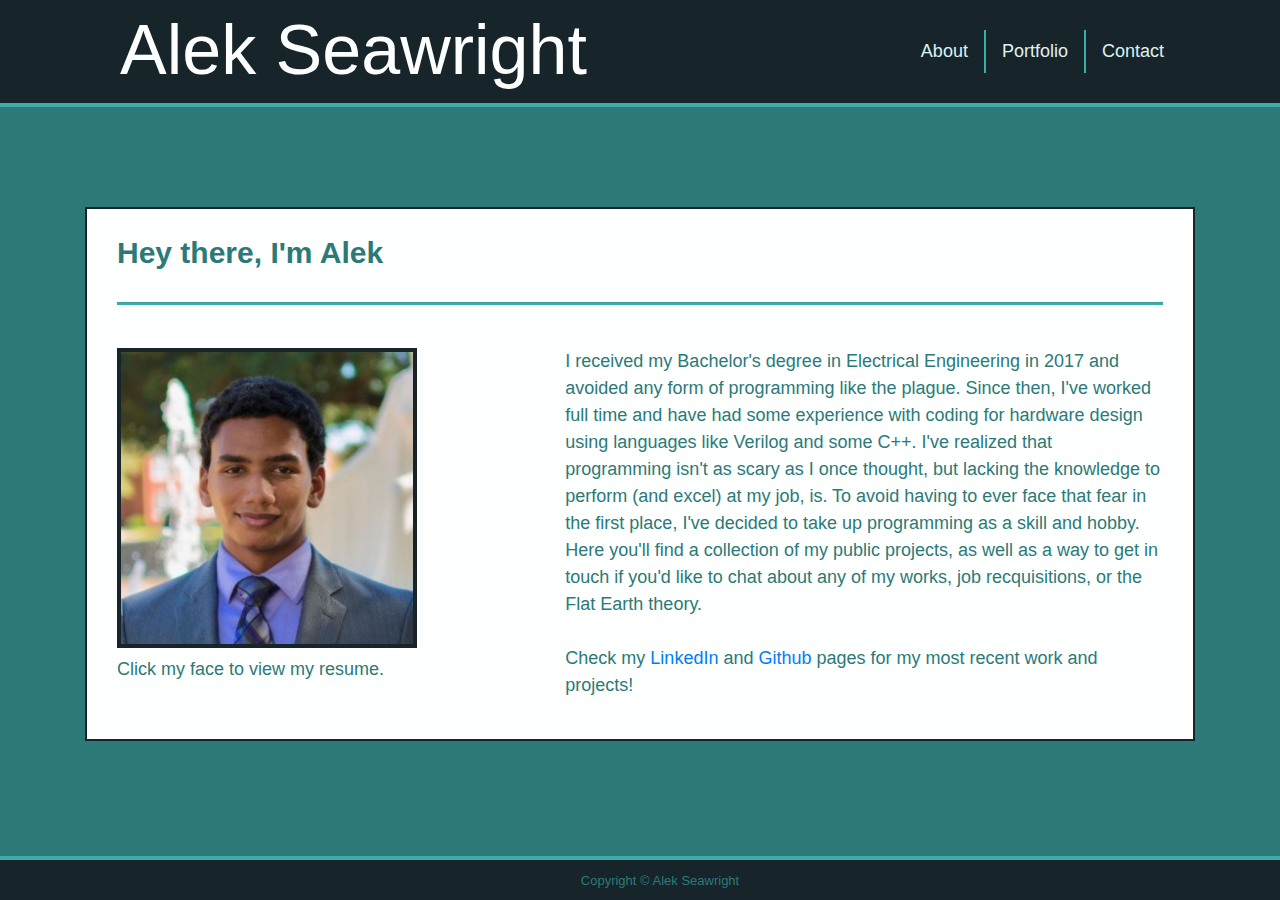
<file: index.html>
<!DOCTYPE html>
<html lang="en-us">

<head>
    <!--  default doc serttings  -->
    <meta charset="UTF-8">
    <meta name="viewport" content="width=device-width, initial-scale=1">
    <title>Alek Seawright - Portfolio</title>
    <!-- Bootstrap CDN -->
    <link rel="stylesheet" href="https://stackpath.bootstrapcdn.com/bootstrap/4.4.1/css/bootstrap.min.css" integrity="sha384-Vkoo8x4CGsO3+Hhxv8T/Q5PaXtkKtu6ug5TOeNV6gBiFeWPGFN9MuhOf23Q9Ifjh" crossorigin="anonymous">
    <link rel="stylesheet" type="text/css" href="assets/css/reset.css">
    <link rel="stylesheet" type="text/css" href="assets/css/style.css">
</head>

<body>
    <!-- create navbar -->
    <nav class="navbar navbar-default navbar-expand-sm" role="navigation">
        <div class="container">
            <div class="col-sm-3">
                <a class="navbar-brand" href="index.html">Alek Seawright</a>
            </div>
            <div class="col-sm-9">
                <ul class="nav justify-content-end">
                    <li class="nav-item">
                        <a class="nav-link" href="index.html" style="color: #def2f1; text-decoration: none;">About</a>
                    </li>
                    <li class="nav-item">
                        <a class="nav-link" href="portfolio.html" style="color: #def2f1; text-decoration: none;">Portfolio</a>
                    </li>
                    <li class="nav-item">
                        <a class="nav-link" href="contact.html" style="color: #def2f1; text-decoration: none;">Contact</a>
                    </li>
                </ul>
            </div>
        </div>
    </nav>

    <!-- create content -->
    <div class="container">
        <div class="content">
            <div class="row">
                <div class="page-header col-sm-12">
                    <h2>Hey there, I'm Alek</h2>
                </div>
            </div>
            <hr> <br>
            <div class="row">
                <div class="col-sm-5">
                    <a href='https://drive.google.com/open?id=1tvVA1HSILBCQv0oaSrRonZx1rxRtTEbI' target="_blank">
                        <img class="img-responsive" src="assets/images/headshot.jpg" alt="Alek's beautiful face (and Resume)" width="300" height="300">
                    </a>
                    <p>Click my face to view my resume.</p>
                </div>
                <!-- 
                <a href="default.asp">
                    <img src="smiley.gif" alt="HTML tutorial" style="width:42px;height:42px;border:0">
                  </a> -->
                <div class="col-sm-7">
                    <p class="text-wrap" style="width: 100%;">
                        I received my Bachelor's degree in Electrical Engineering in 2017 and avoided any form of programming like the plague. Since then, I've worked full time and have had some experience with coding for hardware design using languages like Verilog and some
                        C++. I've realized that programming isn't as scary as I once thought, but lacking the knowledge to perform (and excel) at my job, is. To avoid having to ever face that fear in the first place, I've decided to take up programming
                        as a skill and hobby. Here you'll find a collection of my public projects, as well as a way to get in touch if you'd like to chat about any of my works, job recquisitions, or the Flat Earth theory.
                        <br><br> Check my <a href="https://www.linkedin.com/in/alek-seawright" target="_blank">LinkedIn</a> and <a href="https://github.com/aseawright1" target="_blank">Github</a> pages for my most recent work and projects!
                    </p>
                </div>
            </div>
        </div>
        <div class="navbar fixed-bottom ">
            <div class="footer">
                <p> Copyright &copy; Alek Seawright </p>
            </div>
        </div>
    </div>
</body>

</html>
</file>
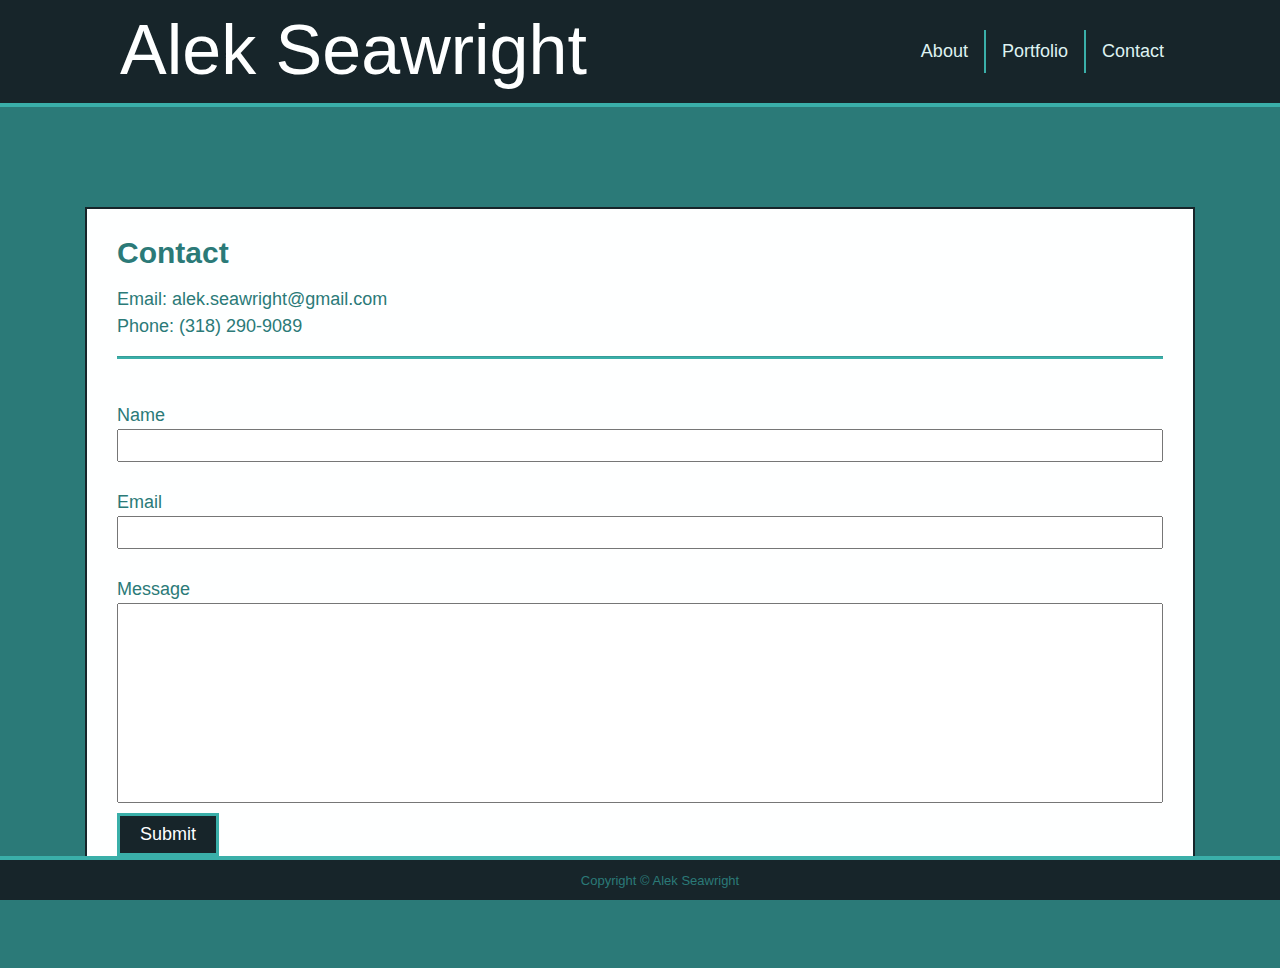
<file: contact.html>
<!-- contact.html file for Portfolio_Project
Author: Alek Seawright
V1 Released: 12/04/2019
Description: This file defines the HTML for the "contact me" page of the portfolio-->

<!DOCTYPE html>
<html lang="en-us">

<head>
    <!--  default doc serttings  -->
    <meta charset="UTF-8">
    <meta name="viewport" content="width=device-width, initial-scale=1">
    <title>Alek Seawright - Portfolio</title>
    <!-- Bootstrap CDN -->
    <link rel="stylesheet" href="https://stackpath.bootstrapcdn.com/bootstrap/4.4.1/css/bootstrap.min.css" integrity="sha384-Vkoo8x4CGsO3+Hhxv8T/Q5PaXtkKtu6ug5TOeNV6gBiFeWPGFN9MuhOf23Q9Ifjh" crossorigin="anonymous">
    <link rel="stylesheet" type="text/css" href="assets/css/reset.css">
    <link rel="stylesheet" type="text/css" href="assets/css/style.css">
</head>

<body>
    <!-- create navbar -->
    <nav class="navbar navbar-default navbar-expand-sm" role="navigation">
        <div class="container">
            <div class="col-sm-3">
                <a class="page-scroll navbar-brand" href="index.html">Alek Seawright</a>
            </div>
            <div class="col-sm-9">
                <ul class="nav justify-content-end">
                    <li class="nav-item">
                        <a class="nav-link" href="index.html" style="color: #def2f1; text-decoration: none;">About</a>
                    </li>
                    <li class="nav-item">
                        <a class="nav-link" href="portfolio.html" style="color: #def2f1; text-decoration: none;">Portfolio</a>
                    </li>
                    <li class="nav-item">
                        <a class="nav-link" href="contact.html" style="color: #def2f1; text-decoration: none;">Contact</a>
                    </li>
                </ul>
            </div>
        </div>
    </nav>

    <!-- create content -->
    <div class="container">
        <div class="content">
            <div class="row">
                <div class="page-header col-sm-12">
                    <h2>Contact</h2>
                </div>
            </div>
            <div class="row">
                <div class="text-wrap col-sm-12" style="width: 100%;">
                    Email: alek.seawright@gmail.com <br> Phone: (318) 290-9089
                </div>
            </div>
            <hr> <br>
            <div class="row">
                <div class="col-lg-12">
                    <form>
                        <label for="name">Name</label> </br>
                        <input type="text" id="name" name="name"> </br>
                        </br>
                        <label for="email">Email</label> </br>
                        <input type="text" id="email" name="email"> </br>
                        </br>
                        <label for="message">Message</label> </br>
                        <input type="text" id="message" name="message"> </br>
                        <input type="submit" id="submit-btn" value="Submit">
                    </form>
                </div>
            </div>
        </div>
    </div>


    <!-- push footer to bottom -->
    <div class="contactspace"></div>

    </div>
    <!-- footer -->
    <div class="navbar fixed-bottom ">
        <div class="footer">
            <p> Copyright &copy; Alek Seawright </p>
        </div>
    </div>
</body>

</html>
</file>
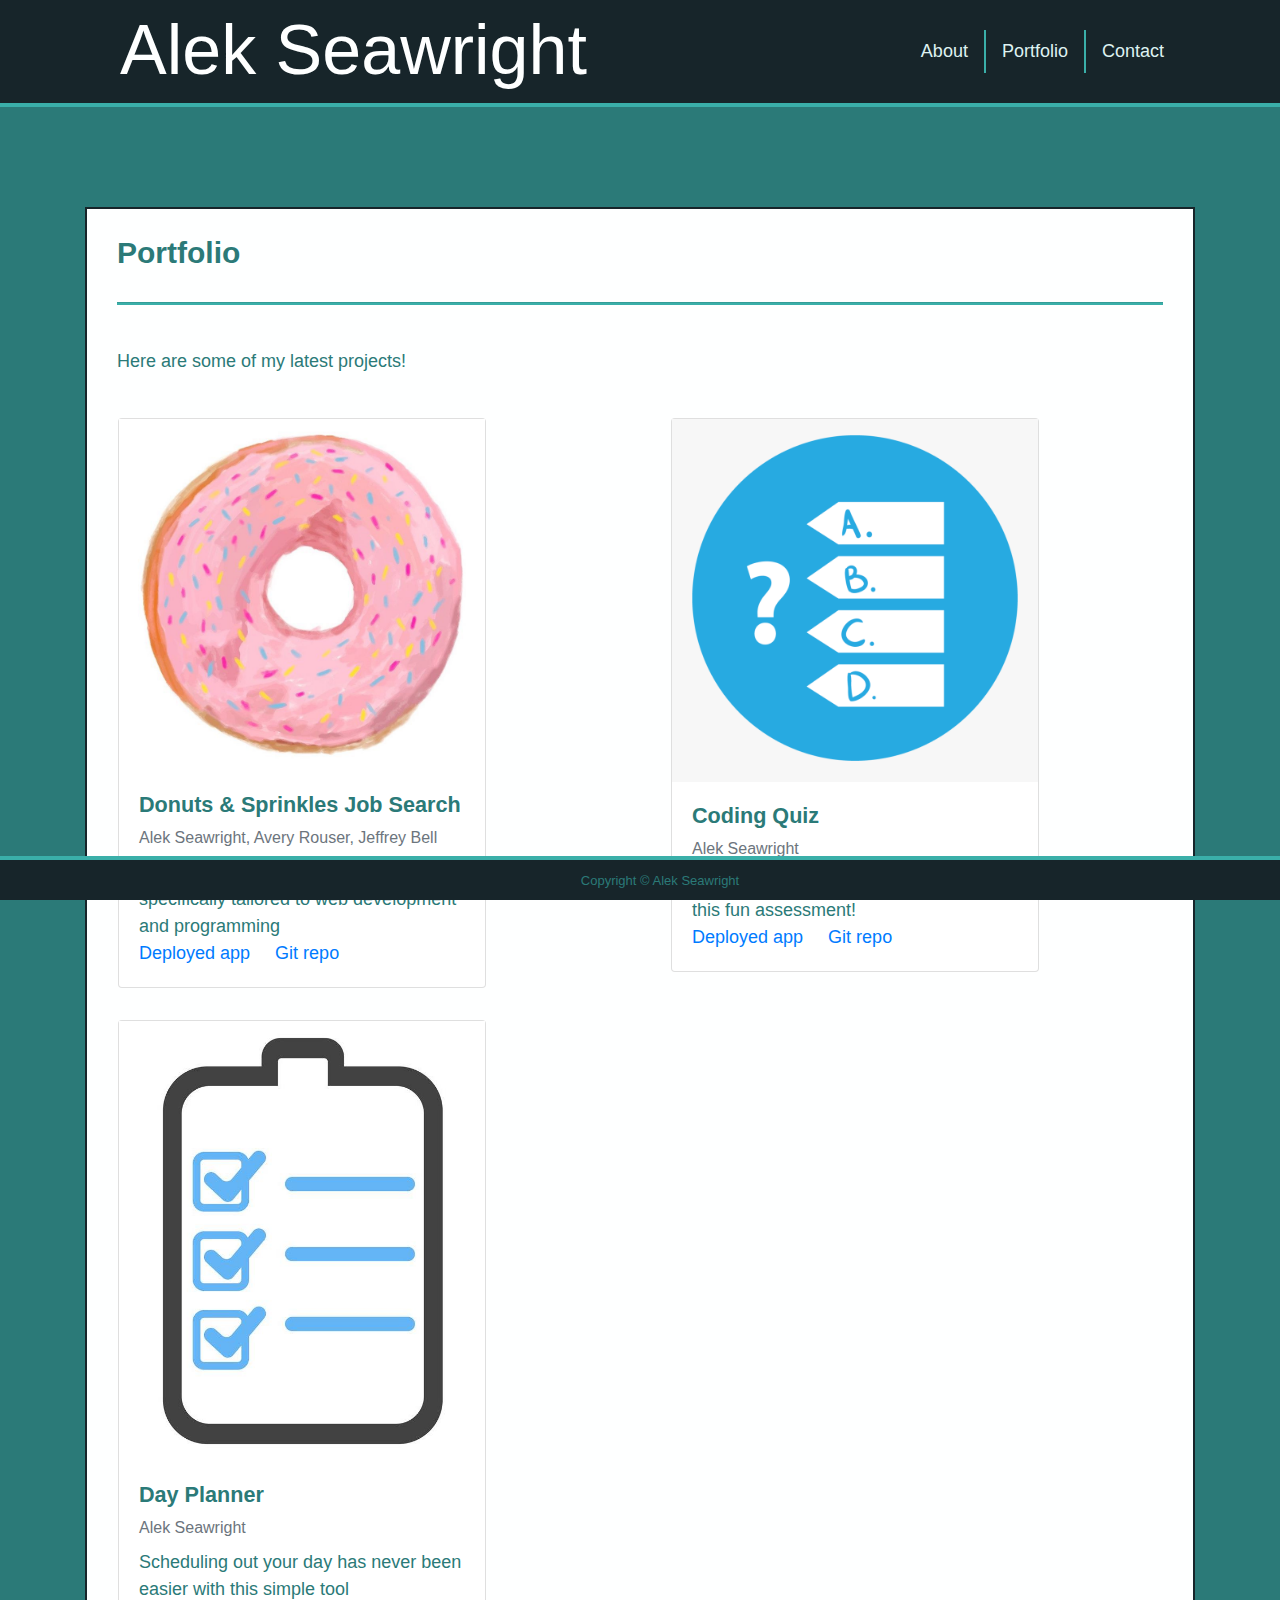
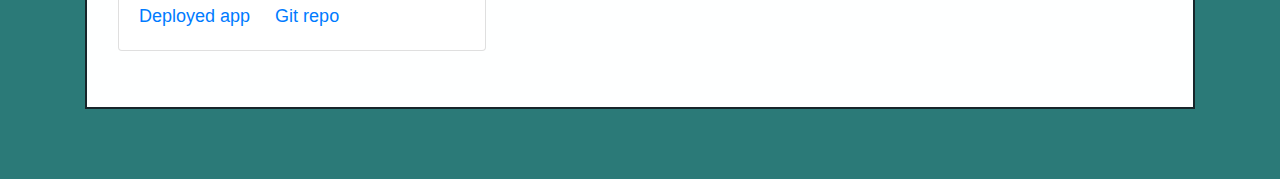
<file: portfolio.html>
<!DOCTYPE html>
<html lang="en-us">

<head>
    <!--  default doc serttings  -->
    <meta charset="UTF-8">
    <meta name="viewport" content="width=device-width, initial-scale=1">
    <title>Alek Seawright - Portfolio</title>
    <!-- Bootstrap CDN -->
    <link rel="stylesheet" href="https://stackpath.bootstrapcdn.com/bootstrap/4.4.1/css/bootstrap.min.css" integrity="sha384-Vkoo8x4CGsO3+Hhxv8T/Q5PaXtkKtu6ug5TOeNV6gBiFeWPGFN9MuhOf23Q9Ifjh" crossorigin="anonymous">
    <link rel="stylesheet" type="text/css" href="assets/css/reset.css">
    <link rel="stylesheet" type="text/css" href="assets/css/style.css">
</head>

<body>
    <!-- create navbar -->
    <nav class="navbar navbar-default navbar-expand-sm" role="navigation">
        <div class="container">
            <div class="col-sm-3">
                <a class="page-scroll navbar-brand" href="index.html">Alek Seawright</a>
            </div>
            <div class="col-sm-9">
                <ul class="nav justify-content-end">
                    <li class="nav-item">
                        <a class="nav-link" href="index.html" style="color: #def2f1; text-decoration: none;">About</a>
                    </li>
                    <li class="nav-item">
                        <a class="nav-link" href="portfolio.html" style="color: #def2f1; text-decoration: none;">Portfolio</a>
                    </li>
                    <li class="nav-item">
                        <a class="nav-link" href="contact.html" style="color: #def2f1; text-decoration: none;">Contact</a>
                    </li>
                </ul>
            </div>
        </div>
    </nav>

    <!-- create project-image gallery -->
    <div class="container">
        <div class="content">
            <div class="row">
                <div class="page-header col-sm-12">
                    <h2>Portfolio</h2>
                </div>
            </div>
            <hr> <br>
            <div class="row">
                <p class="col-lg-6 col-sm-12">
                    Here are some of my latest projects!
                </p> <br> <br>
                <div class="row">
                    <div class="col-lg-6 col-sm-12">
                        <div class="card" style="width: 23rem;">
                            <img src="assets/images/donut.jpg" alt="Project 1" width=100% />
                            <div class="card-body">
                                <h5 class="card-title">Donuts & Sprinkles Job Search</h5>
                                <h6 class="card-subtitle mb-2 text-muted">Alek Seawright, Avery Rouser, Jeffrey Bell</h6>
                                <p class="card-text">An app that makes it easier to find jobs specifically tailored to web development and programming</p>
                                <a href="https://aseawright1.github.io/Interactive_Job_Search/" target="_blank" class="card-link">Deployed app</a>
                                <a href="https://github.com/aseawright1/Interactive_Job_Search" target="_blank" class="card-link">Git repo</a>
                            </div>
                        </div>
                    </div>
                    <div class="col-lg-6 col-sm-12">
                        <div class="card" style="width: 23rem;">
                            <img src="assets/images/quiz.png" alt="Project 1" width=100% />
                            <div class="card-body">
                                <h5 class="card-title">Coding Quiz</h5>
                                <h6 class="card-subtitle mb-2 text-muted">Alek Seawright</h6>
                                <p class="card-text">Test your programming knowledge with this fun assessment!</p>
                                <a href="https://aseawright1.github.io/4.Code_Quiz/" target="_blank" class="card-link">Deployed app</a>
                                <a href="https://github.com/aseawright1/4.Code_Quiz" target="_blank" class="card-link">Git repo</a>
                            </div>
                        </div>
                    </div>
                    <div class="col-lg-6 col-sm-12">
                        <div class="card" style="width: 23rem;">
                            <img src="assets/images/planner.jpg" alt="Project 1" width=100% />
                            <div class="card-body">
                                <h5 class="card-title">Day Planner</h5>
                                <h6 class="card-subtitle mb-2 text-muted">Alek Seawright</h6>
                                <p class="card-text">Scheduling out your day has never been easier with this simple tool</p>
                                <a href="https://aseawright1.github.io/5.Day_Planner/" target="_blank" class="card-link">Deployed app</a>
                                <a href="https://github.com/aseawright1/5.Day_Planner" target="_blank" class="card-link">Git repo</a>
                            </div>
                        </div>
                    </div>
                </div>
            </div>
        </div>
        <div class="navbar fixed-bottom ">
            <div class="footer">
                <p> Copyright &copy; Alek Seawright </p>
            </div>
        </div>
</body>
</file>
<file: assets/css/style.css>
/* global font styling */

body {
    margin: 0;
    font-family: Arial, Helvetica, sans-serif;
    font-size: 18px;
    line-height: 150%;
    color: #2b7a78;
    background: #2b7a78;
    box-sizing: border-box;
    padding-bottom: 70px;
}


/* modifies navbar bg */

.navbar.navbar-default {
    padding: 30px;
    background: #17252a;
    border-bottom: 4px solid #3aafa9;
}


/* modifies navbar list */

li {
    display: inline;
    text-decoration: none;
    color: #feffff;
}

li+li {
    border-left: 2px solid #3aafa9
}


/* modifies main header text */

.navbar-brand {
    font-size: 70px;
    font-family: -apple-system, BlinkMacSystemFont, 'Segoe UI', Roboto, Oxygen, Ubuntu, Cantarell, 'Open Sans', 'Helvetica Neue', sans-serif;
    color: #feffff;
    position: absolute;
    margin: -20px 20px;
}


/* modifies content box */

.content {
    padding: 30px 30px 40px 30px;
    margin-top: 100px;
    background-color: #feffff;
    border: 2px solid #17252a;
    width: 100%;
}


/* modifies content header */

.page-header {
    font-size: 30px;
    font-family: -apple-system, BlinkMacSystemFont, 'Segoe UI', Roboto, Oxygen, Ubuntu, Cantarell, 'Open Sans', 'Helvetica Neue', sans-serif;
    font-weight: bold;
    /* color: #17252a; */
    font-weight: bold;
    padding-bottom: 20px;
}

.navbar.fixed-bottom {
    font-size: small;
    padding: 20px;
    border-top: 4px solid #3aafa9;
    background: #17252a;
    margin-bottom: 0;
}

.footer {
    text-align: center;
    position: absolute;
    width: 100%;
}

#headshot {
    margin: 20px;
}

.img-responsive {
    border: 4px solid #17252a;
}


/* modifies portfolio page */

.portfolio-proj-1 {
    position: relative;
}

.card {
    margin: 1rem 1rem 1rem 1rem;
}

.card-title {
    font-weight: bold;
    font-size: larger;
}

.card-subtitle {
    font-size: 1rem;
}

hr {
    display: block;
    background-color: #3aafa9;
    height: 2px;
}


/* text fields */

input[type=text] {
    width: 100%;
    color: rgb(138, 138, 138);
}

input[type=submit] {
    background-color: #17252a;
    border: 3px solid #3aafa9;
    color: #feffff;
    font-size: inherit;
    padding: 5px 20px 5px 20px;
    text-decoration: none;
    margin-top: 10px;
}

input[id=message] {
    height: 200px;
}


/* modifies footer */


/* .footer {
    height: 100px;
    width: 100%;
    background: darkslateblue;
    border-top: 10px solid #3aafa9;
    position: absolute;
    margin-bottom: 0;
    text-align: center;
    color: lightgray;
    font-size: small;
    padding-top: 20px;
} */
</file>
